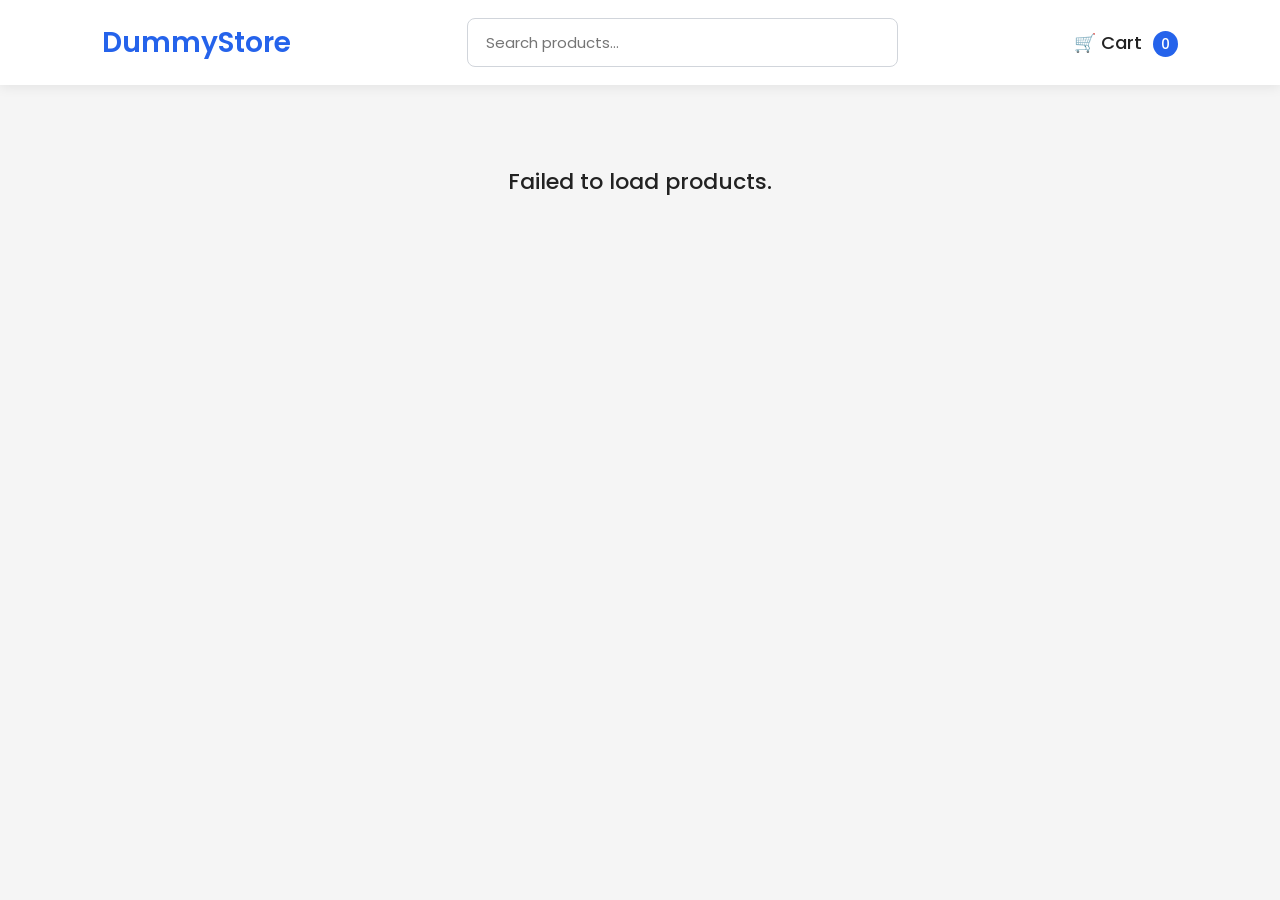
<file: index.html>
<!DOCTYPE html>
<html lang="en">
<head>
    <meta charset="UTF-8">
    <meta name="viewport" content="width=device-width, initial-scale=1.0">
    <title>DummyJSON Store</title>

    <link rel="stylesheet" href="css/style.css">

    <link rel="preconnect" href="https://fonts.googleapis.com">
    <link href="https://fonts.googleapis.com/css2?family=Poppins:wght@300;400;500;600;700&display=swap" rel="stylesheet">
</head>

<body>

    <header>

        <div class="logo">
            <h2>DummyStore</h2>
        </div>

        <div class="search-box">
            <input
                type="text"
                id="searchInput"
                placeholder="Search products..."
            >
        </div>

        <div class="cart">

            <a href="cart.html">
                🛒 Cart
                <span id="cartCount">0</span>
            </a>

        </div>

    </header>

    <main>

        <div id="loading" class="loading">

            Loading Products...

        </div>

        <div id="productContainer" class="products"></div>

    </main>

    <script src="js/app.js"></script>

</body>
</html>
</file>
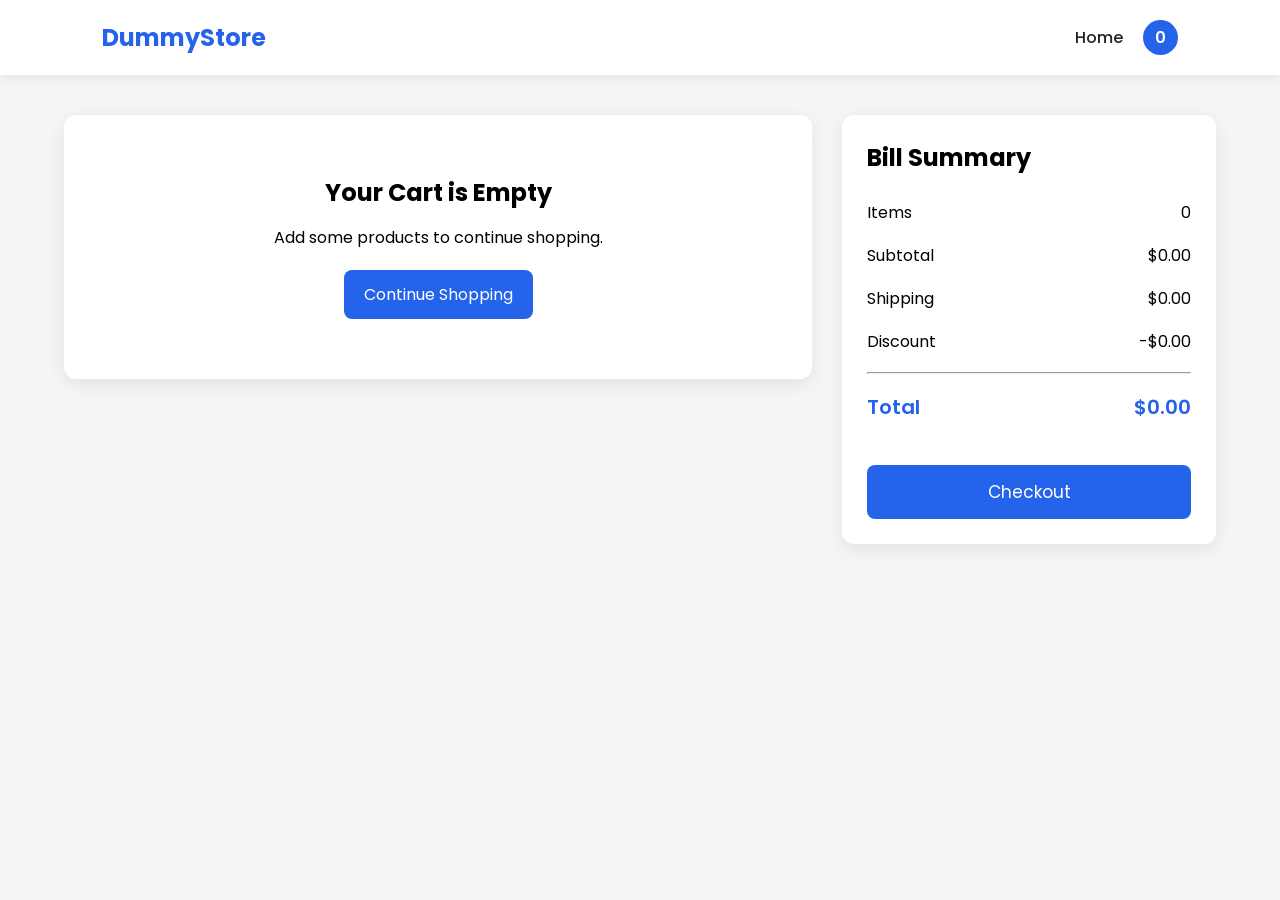
<file: cart.html>
<!DOCTYPE html>
<html lang="en">
<head>
    <meta charset="UTF-8">
    <meta name="viewport" content="width=device-width, initial-scale=1.0">
    <title>Shopping Cart</title>

    <link rel="stylesheet" href="css/cart.css">

    <link rel="preconnect" href="https://fonts.googleapis.com">
    <link href="https://fonts.googleapis.com/css2?family=Poppins:wght@300;400;500;600;700&display=swap" rel="stylesheet">
</head>
<body>

<header>

    <h2>DummyStore</h2>

    <nav>

        <a href="index.html">Home</a>

        <span id="cartCount">0</span>

    </nav>

</header>

<main class="cart-page">

    <section id="cartItems" class="cart-items">

    </section>

    <aside class="summary">

        <h2>Bill Summary</h2>

        <div class="summary-row">
            <span>Items</span>
            <span id="totalItems">0</span>
        </div>

        <div class="summary-row">
            <span>Subtotal</span>
            <span id="subtotal">$0</span>
        </div>

        <div class="summary-row">
            <span>Shipping</span>
            <span id="shipping">$20</span>
        </div>

        <div class="summary-row">
            <span>Discount</span>
            <span id="discount">$0</span>
        </div>

        <hr>

        <div class="summary-row total">
            <span>Total</span>
            <span id="grandTotal">$0</span>
        </div>

        <button>Checkout</button>

    </aside>

</main>

<script src="js/cart.js"></script>

</body>
</html>
</file>
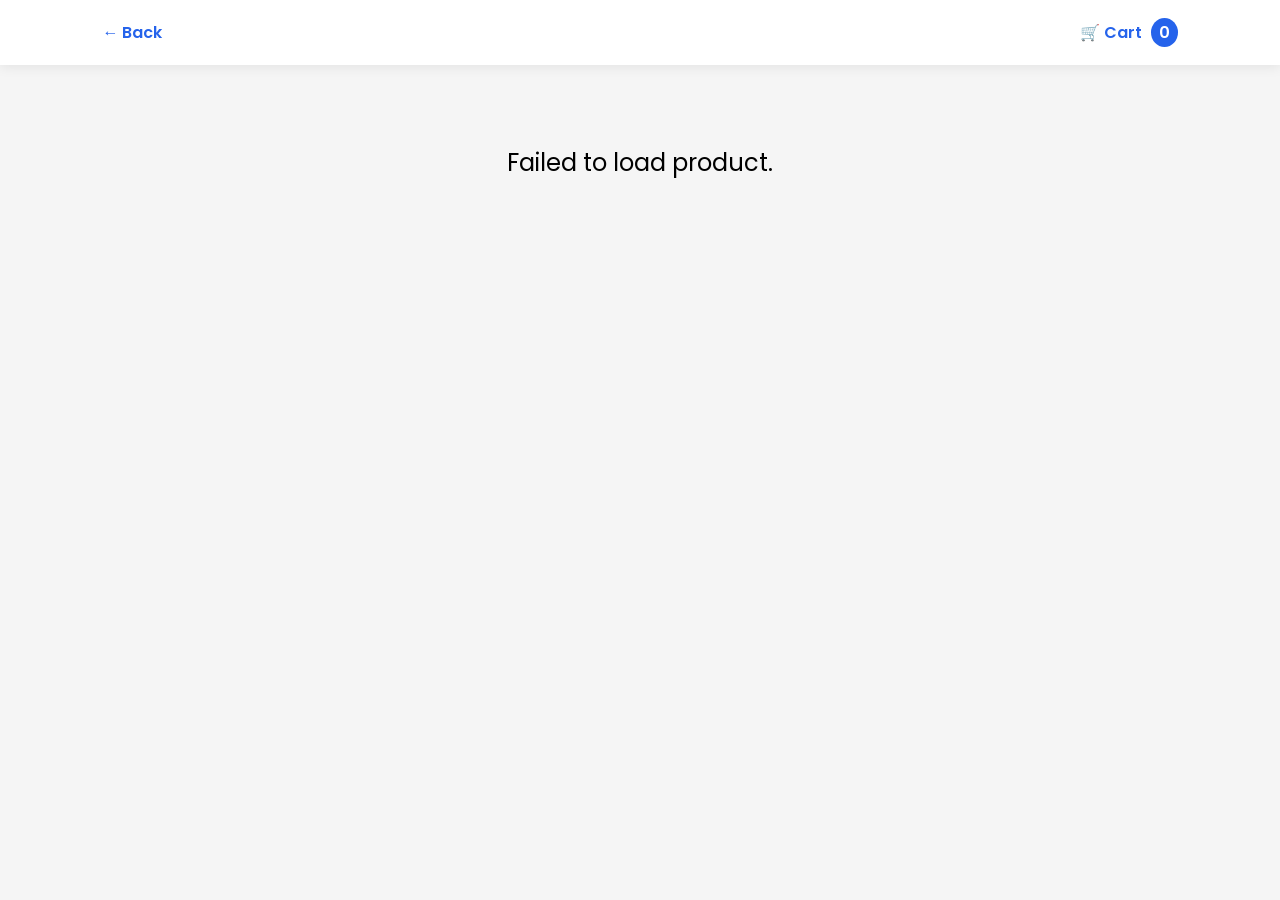
<file: product.html>
<!DOCTYPE html>
<html lang="en">
<head>
    <meta charset="UTF-8">
    <meta name="viewport" content="width=device-width, initial-scale=1.0">
    <title>Product Details</title>

    <link rel="stylesheet" href="css/product.css">

    <link rel="preconnect" href="https://fonts.googleapis.com">
    <link href="https://fonts.googleapis.com/css2?family=Poppins:wght@300;400;500;600;700&display=swap" rel="stylesheet">
</head>
<body>

<header>

    <a href="index.html" class="back-btn">← Back</a>

    <a href="cart.html" class="cart-btn">
        🛒 Cart <span id="cartCount">0</span>
    </a>

</header>

<main>

    <div id="loading" class="loading">
        Loading Product...
    </div>

    <section id="productContainer"></section>

</main>

<script src="js/product.js"></script>

</body>
</html>
</file>
<file: css/style.css>
*{
    margin:0;
    padding:0;
    box-sizing:border-box;
    font-family:'Poppins',sans-serif;
}

body{
    background:#f5f5f5;
    color:#222;
}

header{
    width:100%;
    background:#ffffff;
    padding:18px 8%;
    display:flex;
    justify-content:space-between;
    align-items:center;
    position:sticky;
    top:0;
    z-index:100;
    box-shadow:0 2px 12px rgba(0,0,0,0.08);
}

.logo h2{
    color:#2563eb;
    font-size:28px;
    font-weight:600;
}

.search-box{
    width:40%;
}

.search-box input{
    width:100%;
    padding:12px 18px;
    border:1px solid #d1d5db;
    border-radius:8px;
    outline:none;
    font-size:15px;
    transition:.3s;
}

.search-box input:focus{
    border-color:#2563eb;
}

.cart a{
    text-decoration:none;
    color:#222;
    font-weight:500;
    font-size:18px;
}

#cartCount{
    background:#2563eb;
    color:#fff;
    padding:3px 8px;
    border-radius:50%;
    margin-left:6px;
    font-size:14px;
}

.loading{
    text-align:center;
    font-size:22px;
    margin:80px 0;
    font-weight:500;
}

.products{
    width:90%;
    margin:40px auto;
    display:grid;
    grid-template-columns:repeat(auto-fit,minmax(260px,1fr));
    gap:30px;
}

.product-card{
    background:#fff;
    border-radius:12px;
    overflow:hidden;
    box-shadow:0 8px 20px rgba(0,0,0,0.08);
    transition:.3s;
    display:flex;
    flex-direction:column;
}

.product-card:hover{
    transform:translateY(-8px);
}

.product-image{
    width:100%;
    height:230px;
    overflow:hidden;
}

.product-image img{
    width:100%;
    height:100%;
    object-fit:cover;
}

.product-details{
    padding:18px;
    display:flex;
    flex-direction:column;
    gap:12px;
    flex:1;
}

.product-title{
    font-size:18px;
    font-weight:600;
    height:55px;
    overflow:hidden;
}

.product-brand{
    color:#6b7280;
    font-size:14px;
}

.product-price{
    font-size:22px;
    color:#2563eb;
    font-weight:600;
}

.product-rating{
    color:#f59e0b;
    font-size:15px;
}

.product-btn{
    margin-top:auto;
    text-align:center;
    background:#2563eb;
    color:#fff;
    padding:12px;
    border-radius:8px;
    text-decoration:none;
    transition:.3s;
}

.product-btn:hover{
    background:#1d4ed8;
}

.no-products{
    text-align:center;
    font-size:22px;
    margin-top:60px;
    color:#666;
}

@media(max-width:900px){

    header{
        flex-direction:column;
        gap:15px;
    }

    .search-box{
        width:100%;
    }

}

@media(max-width:600px){

    .products{
        width:95%;
        grid-template-columns:1fr;
    }

}
</file>
<file: css/cart.css>
*{
    margin:0;
    padding:0;
    box-sizing:border-box;
    font-family:"Poppins",sans-serif;
}

body{
    background:#f5f5f5;
}

header{
    display:flex;
    justify-content:space-between;
    align-items:center;
    padding:20px 8%;
    background:#fff;
    box-shadow:0 2px 12px rgba(0,0,0,.08);
}

header h2{
    color:#2563eb;
}

nav{
    display:flex;
    align-items:center;
    gap:20px;
}

nav a{
    text-decoration:none;
    color:#222;
    font-weight:500;
}

#cartCount{
    width:35px;
    height:35px;
    background:#2563eb;
    color:#fff;
    border-radius:50%;
    display:flex;
    align-items:center;
    justify-content:center;
    font-weight:600;
}

.cart-page{
    width:90%;
    max-width:1300px;
    margin:40px auto;
    display:grid;
    grid-template-columns:2fr 1fr;
    gap:30px;
}

.cart-items{
    display:flex;
    flex-direction:column;
    gap:20px;
}

.cart-item{
    background:#fff;
    border-radius:12px;
    padding:20px;
    display:flex;
    gap:20px;
    align-items:center;
    box-shadow:0 5px 18px rgba(0,0,0,.08);
}

.cart-item img{
    width:140px;
    height:140px;
    object-fit:contain;
}

.item-details{
    flex:1;
}

.item-details h3{
    margin-bottom:10px;
    font-size:20px;
}

.item-details p{
    margin-bottom:10px;
    color:#666;
}

.price{
    font-size:22px;
    color:#2563eb;
    font-weight:600;
}

.quantity{
    display:flex;
    align-items:center;
    gap:10px;
    margin-top:15px;
}

.quantity button{
    width:35px;
    height:35px;
    border:none;
    background:#2563eb;
    color:#fff;
    font-size:20px;
    cursor:pointer;
    border-radius:5px;
}

.quantity span{
    font-size:18px;
    font-weight:600;
    min-width:20px;
    text-align:center;
}

.remove-btn{
    background:#ef4444;
    color:#fff;
    border:none;
    padding:10px 16px;
    border-radius:6px;
    cursor:pointer;
    margin-top:15px;
}

.summary{
    background:#fff;
    padding:25px;
    border-radius:12px;
    height:fit-content;
    box-shadow:0 5px 18px rgba(0,0,0,.08);
}

.summary h2{
    margin-bottom:25px;
}

.summary-row{
    display:flex;
    justify-content:space-between;
    margin:18px 0;
    font-size:16px;
}

.total{
    font-size:20px;
    font-weight:600;
    color:#2563eb;
}

.summary button{
    width:100%;
    margin-top:25px;
    padding:14px;
    border:none;
    background:#2563eb;
    color:#fff;
    border-radius:8px;
    cursor:pointer;
    font-size:17px;
}

.summary button:hover{
    background:#1d4ed8;
}

.empty-cart{
    background:#fff;
    padding:60px;
    border-radius:12px;
    text-align:center;
    box-shadow:0 5px 18px rgba(0,0,0,.08);
}

.empty-cart h2{
    margin-bottom:15px;
}

.empty-cart a{
    display:inline-block;
    margin-top:20px;
    text-decoration:none;
    background:#2563eb;
    color:#fff;
    padding:12px 20px;
    border-radius:8px;
}

@media(max-width:900px){

    .cart-page{
        grid-template-columns:1fr;
    }

    .cart-item{
        flex-direction:column;
        text-align:center;
    }

    .cart-item img{
        width:220px;
        height:220px;
    }

    .quantity{
        justify-content:center;
    }

}

@media(max-width:600px){

    header{
        flex-direction:column;
        gap:15px;
    }

    .cart-page{
        width:95%;
    }

}
</file>
<file: css/product.css>
*{
    margin:0;
    padding:0;
    box-sizing:border-box;
    font-family:'Poppins',sans-serif;
}

body{
    background:#f5f5f5;
}

header{
    display:flex;
    justify-content:space-between;
    align-items:center;
    padding:20px 8%;
    background:white;
    box-shadow:0 2px 12px rgba(0,0,0,.08);
}

header a{
    text-decoration:none;
    color:#2563eb;
    font-weight:600;
}

#cartCount{
    background:#2563eb;
    color:white;
    border-radius:50%;
    padding:3px 8px;
    margin-left:5px;
}

.loading{
    text-align:center;
    font-size:24px;
    margin:80px;
}

#productContainer{
    width:90%;
    max-width:1200px;
    margin:50px auto;
}

.product{
    background:white;
    border-radius:12px;
    overflow:hidden;
    display:grid;
    grid-template-columns:1fr 1fr;
    gap:40px;
    padding:40px;
    box-shadow:0 8px 20px rgba(0,0,0,.08);
}

.product img{
    width:100%;
    height:500px;
    object-fit:contain;
}

.details{
    display:flex;
    flex-direction:column;
    gap:18px;
}

.details h1{
    font-size:34px;
}

.brand{
    color:#666;
}

.rating{
    color:#f59e0b;
}

.price{
    color:#2563eb;
    font-size:32px;
    font-weight:600;
}

.discount{
    color:green;
    font-weight:600;
}

.description{
    color:#444;
    line-height:1.7;
}

button{
    margin-top:20px;
    padding:15px;
    border:none;
    background:#2563eb;
    color:white;
    font-size:18px;
    cursor:pointer;
    border-radius:8px;
    transition:.3s;
}

button:hover{
    background:#1d4ed8;
}

@media(max-width:900px){

.product{
    grid-template-columns:1fr;
}

.product img{
    height:350px;
}

.details h1{
    font-size:28px;
}

}
</file>
